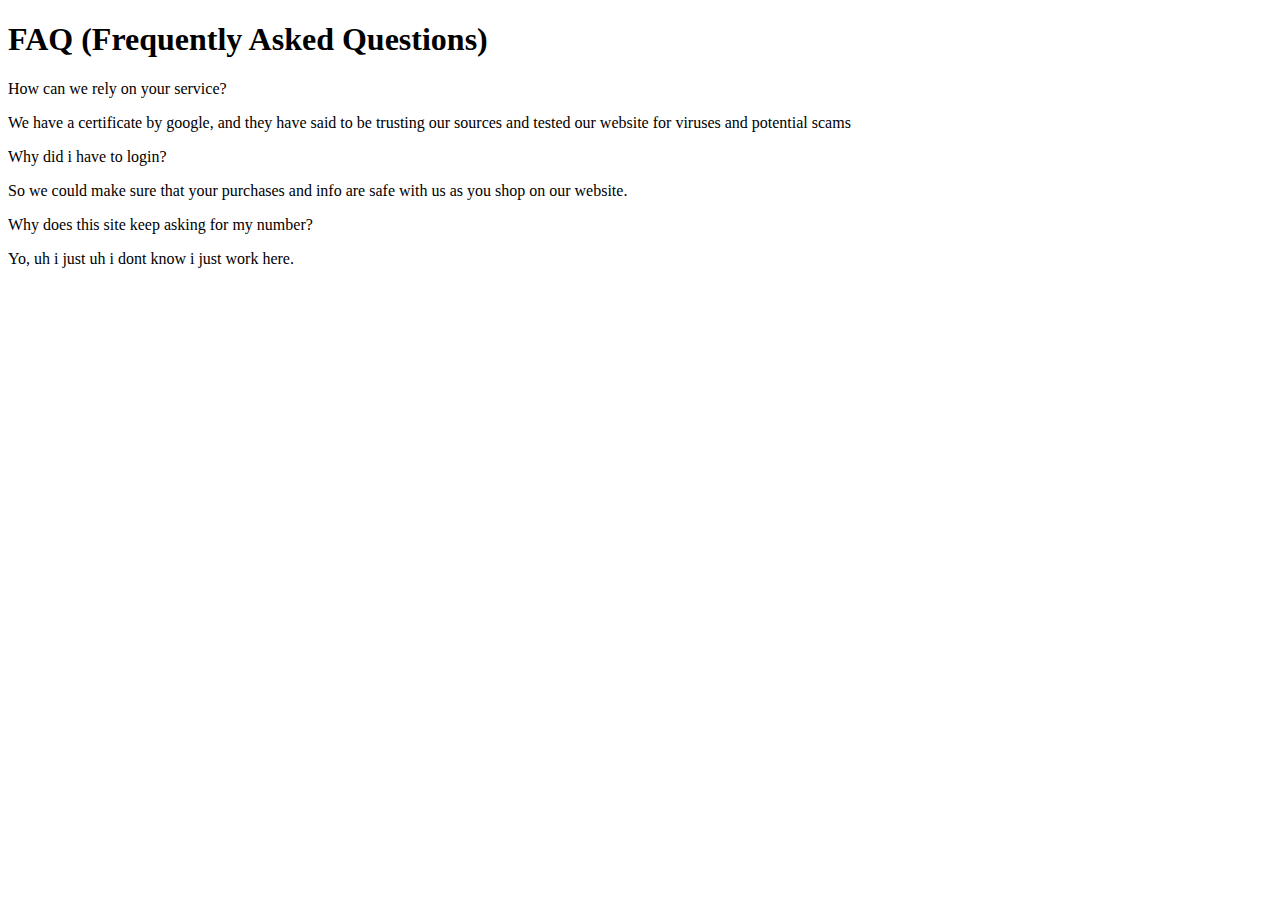
<file: faqforweb.html>
<!DOCTYPE html>
<html lang="en">
<head>
    <meta charset="UTF-8">
    <meta name="viewport" content="width=device-width, initial-scale=1.0">
    <title>FAQ</title>
</head>
<body>
  <h1> FAQ (Frequently Asked Questions)</h1>
  <p> How can we rely on your service?</p>
  <p2> We have a certificate by google, and they have said to be trusting our sources and tested our website for viruses and potential scams</p2>
  <p> Why did i have to login?</p>
  <p> So we could make sure that your purchases and info are safe with us as you shop on our website.</p>
  <p>Why does this site keep asking for my number? </p>
  <p>Yo, uh i just uh i dont know i just work here.</p>
</body>
</html>
</file>
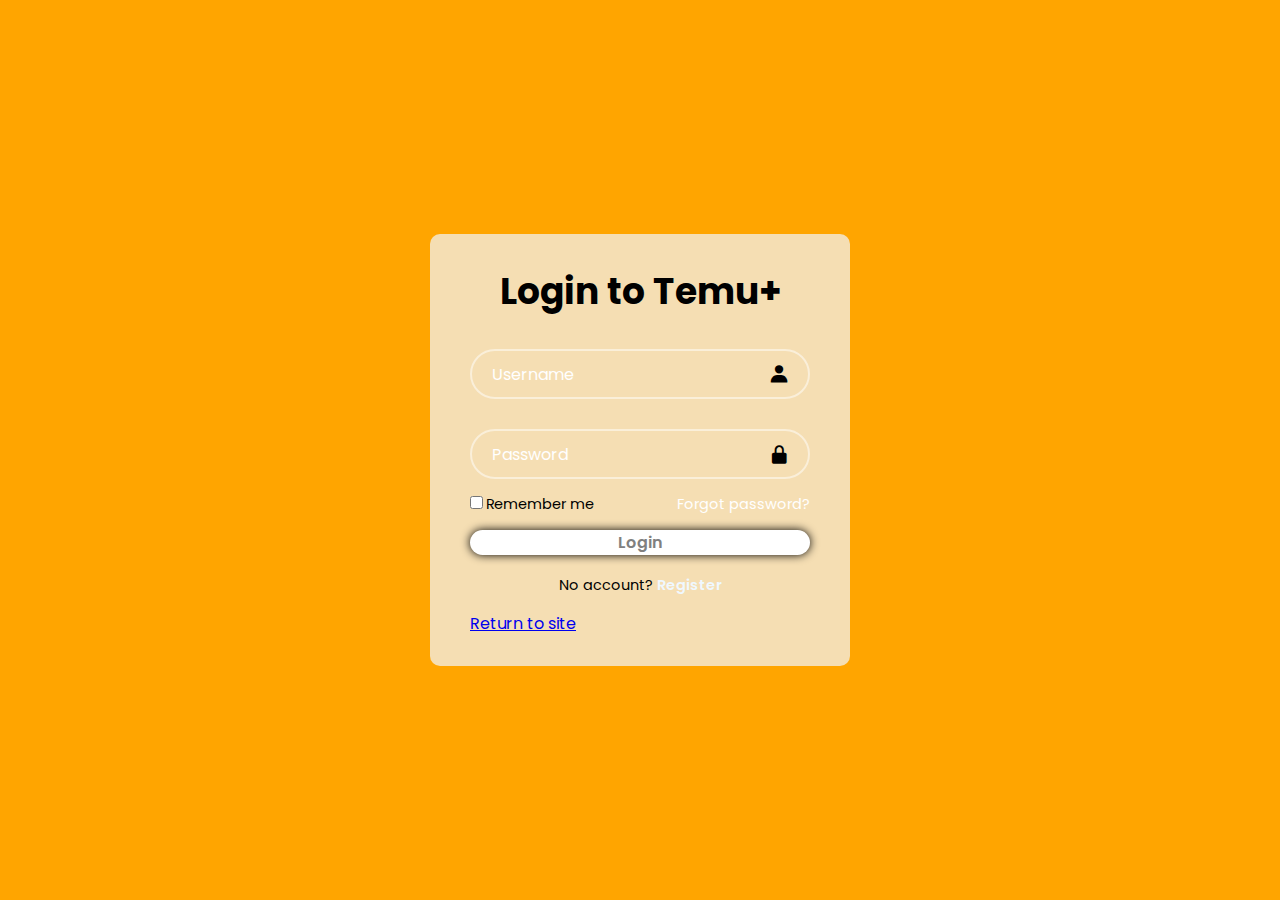
<file: login.html>
<!DOCTYPE html>
<html lang="en">
<head>
    <meta charset="UTF-8">
    <meta name="viewport" content="width=device-width, initial-scale=1.0">
    <title>Login Temu+</title>
    <link rel ="stylesheet" href ="style.css">
    <link href='https://unpkg.com/boxicons@2.1.4/css/boxicons.min.css' rel='stylesheet'>
    <script src="login.js"></script>



</head>
<body>
        <script type="module">
          // Import the functions you need from the SDKs you need
          import { initializeApp } from "https://www.gstatic.com/firebasejs/10.9.0/firebase-app.js";
          import {getAuth, userinfo,username,password} from ""
          import { getAnalytics } from "https://www.gstatic.com/firebasejs/10.9.0/firebase-analytics.js";
          // TODO: Add SDKs for Firebase products that you want to use
          // https://firebase.google.com/docs/web/setup#available-libraries
        
          // Your web app's Firebase configuration
          // For Firebase JS SDK v7.20.0 and later, measurementId is optional
          const firebaseConfig = {
            apiKey}
             "AIzaSyBJl_CZxKKSKv1iNlRYcbhZHh3LPns-IT4",
            authDomain; "shop2it-2bddd.firebaseapp.com",
            projectId;"shop2it-2bddd",
            storageBucket; "shop2it-2bddd.appspot.com",
            messagingSenderId; "707179469980",
            appId; "1:707179469980:web:49e3f115b27ccebb00e159",
            measurementId; "G-1E9KN61PLT"
          {};
        
          // Initialize Firebase
          const app = initializeApp(firebaseConfig);
          const analytics = getAnalytics(app);
          const auth = getAuth();

          let loginpassword = document.getElementById("password");
          let loginusername = document.getElementById("username");
        </script>

    <div class ="container"> 
        <script src="./login.js">
            <input type="submit" value="Login"/>
        </script>
    </div>
    <div class="wrapper">
        <form action="">
            <h1>Login to Temu+</h1>
            <div class = "input-box">
                <input type="text" placeholder="Username" required>
                <i class='bx bxs-user'></i>
            </div>
            <div class="input-box">
                <input type="Password" placeholder="Password" required>
                <i class='bx bxs-lock-alt'></i>
            </div>
            <div class="remember-forgot">
                <label><input type ="checkbox">Remember me</label>
                <a href="#">Forgot password?</a>
            </div>

            <button type="submit" class="btn">Login</button>
        
            <div class="register-link">
                <p>No account? <a href="#">Register</a></p>
            </div>

            <div class="return-to-site">
            <a href="index.html">Return to site</a>
            </div>
        </form>  
    </body>
</div>
</html>
</file>
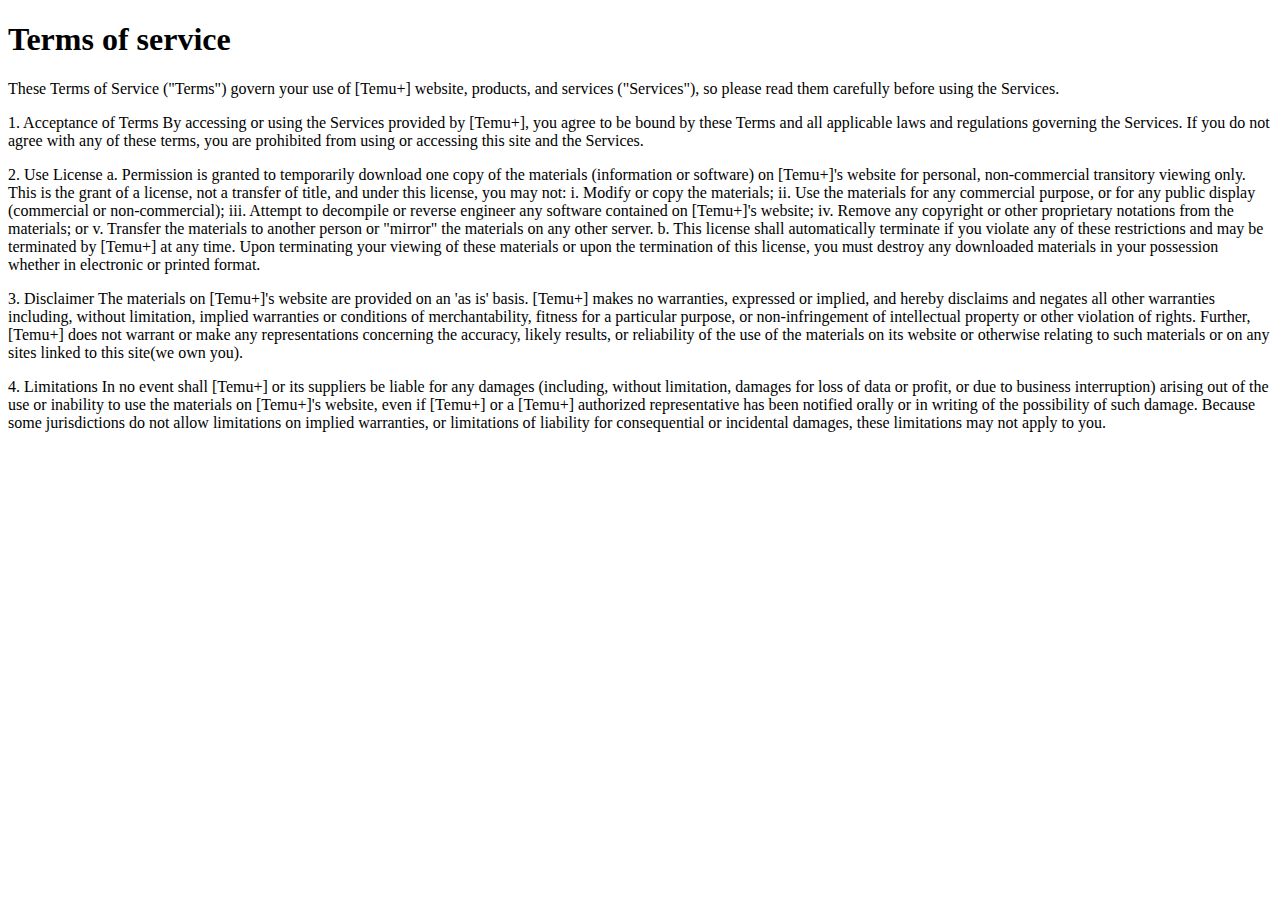
<file: tos.html>
<!DOCTYPE html>
<html lang="en">
<head>
    <meta charset="UTF-8">
    <meta name="viewport" content="width=device-width, initial-scale=1.0">
    <title>Terms of Service</title>
</head>
<body>
    <h1>Terms of service</h1>
    <p>
        These Terms of Service ("Terms") govern your use of [Temu+] website, products, and services ("Services"), so please read them carefully before using the Services.
    </p>
    <p>
        1. Acceptance of Terms
        By accessing or using the Services provided by [Temu+], you agree to be bound by these Terms and all applicable laws and regulations governing the Services. If you do not agree with any of these terms, you are prohibited from using or accessing this site and the Services. 
    </p>
       
        <p>
            2. Use License
            a. Permission is granted to temporarily download one copy of the materials (information or software) on [Temu+]'s website for personal, non-commercial transitory viewing only. This is the grant of a license, not a transfer of title, and under this license, you may not: i. Modify or copy the materials; ii. Use the materials for any commercial purpose, or for any public display (commercial or non-commercial); iii. Attempt to decompile or reverse engineer any software contained on [Temu+]'s website; iv. Remove any copyright or other proprietary notations from the materials; or v. Transfer the materials to another person or "mirror" the materials on any other server.
            b. This license shall automatically terminate if you violate any of these restrictions and may be terminated by [Temu+] at any time. Upon terminating your viewing of these materials or upon the termination of this license, you must destroy any downloaded materials in your possession whether in electronic or printed format.
        </p>
       <p>
        3. Disclaimer
        The materials on [Temu+]'s website are provided on an 'as is' basis. [Temu+] makes no warranties, expressed or implied, and hereby disclaims and negates all other warranties including, without limitation, implied warranties or conditions of merchantability, fitness for a particular purpose, or non-infringement of intellectual property or other violation of rights. Further, [Temu+] does not warrant or make any representations concerning the accuracy, likely results, or reliability of the use of the materials on its website or otherwise relating to such materials or on any sites linked to this site(we own you).
       </p>
        <p>
            4. Limitations
            In no event shall [Temu+] or its suppliers be liable for any damages (including, without limitation, damages for loss of data or profit, or due to business interruption) arising out of the use or inability to use the materials on [Temu+]'s website, even if [Temu+] or a [Temu+] authorized representative has been notified orally or in writing of the possibility of such damage. Because some jurisdictions do not allow limitations on implied warranties, or limitations of liability for consequential or incidental damages, these limitations may not apply to you.
        </p>

</body>
</html>
</file>
<file: style.css>
@import url("https://fonts.googleapis.com/css2?family=Poppins:wght@300;400;500;600;700;800;900&display=swap");

* {
margin: 0;
padding: 0;
box-sizing: border-box;
font-family: "Poppins", sans-serif;
}

body {
    display: flex;
    justify-content: center;
    align-items: center;
    min-height: 100vh;
    background: orange;
}

.wrapper{
    width: 420px;
    background-color: wheat;
    color:black;
    border-radius: 10px;
    padding: 30px 40px;
}

.wrapper h1 {
    font-size: 36px;
    text-align: center;
}

.wrapper .input-box {
    position: relative;
    width: 100%;
    height: 50px;
    margin: 30px 0;
}

.input-box input {
    width: 100%;
    height:100%;
    background: transparent;
    border: none;
    outline: none;
    border: 2px solid rgba(255,255,255, .5);
    border-radius: 40px;
    font-size: 16px;
    color: blueviolet;
    padding: 20px 45px 20px 20px;
}

.input-box input::placeholder {
    color: white
}

.input-box i {
    position: absolute;
    right: 20px;
    top: 50%;
    transform: translateY(-50%);
    font-size:22px;


}

.wrapper .remember-forgot {
    display: flex;
    justify-content: space-between;
    font-size: 14.5px;
    margin: -15px 0 15px;
}

.remember-forgot label input{
    accent-color: black;
    margin-right: 3px;
}

.remember-forgot a {
color: white;
text-decoration: none;
}

.remember-forgot a:hover {
    text-decoration: underline;
}

.wrapper .btn {
    width: 100%;
    height: 45;
    background: white;
    border: none;
    outline: none;
    border-radius: 40px;
    box-shadow: 0 0 10px black;
    font-size: 16px;
    color: gray;
    font-weight: 600;
}

.wrapper .register-link {
    font-size: 14.5px;
    text-align: center;
    margin: 20px 0 15px;
}

.register-link p a{
    color:aliceblue;
    text-decoration: none;
    font-weight: 600;
}

.register-link p a:hover {
    text-decoration: underline;

}
</file>
